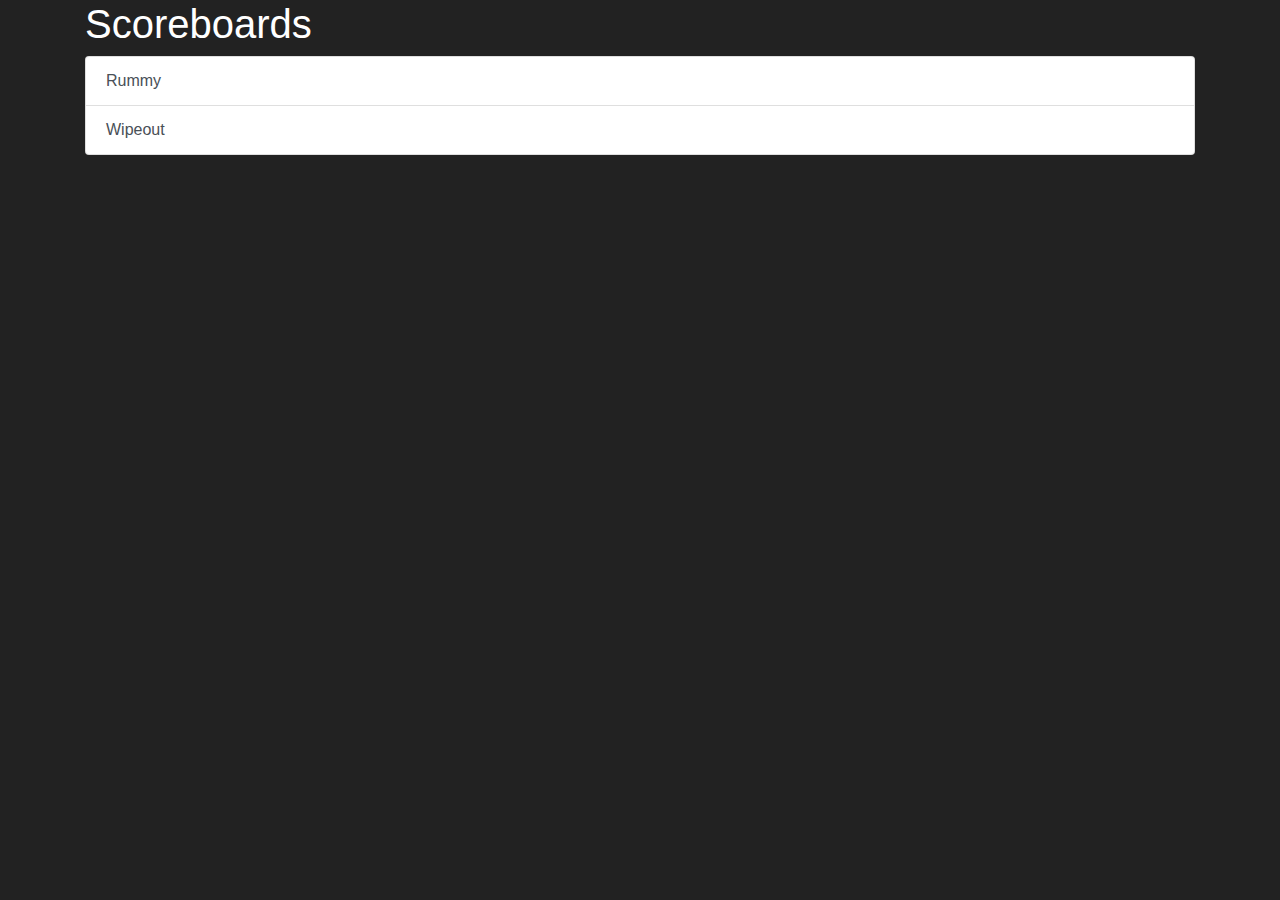
<file: index.html>
﻿<!DOCTYPE html>
<html>

<head>
  <meta charset="utf-8" />
  <title>Scoreboards</title>
  <script src="js/jquery.min.js"></script>
  <script src="js/bootstrap.min.js"></script>
  <link href="css/bootstrap.min.css" rel="stylesheet" />
  <link href="css/style.css" rel="stylesheet" />
  <meta name="viewport" content="width=device-width, initial-scale=1, maximum-scale=1, user-scalable=0, viewport-fit=stretch">
  <style>
    body {
      /* background: url("assets/mainbg.jpg"); */
      background: #222;
      background-position-x: 0%;
      background-position-y: 0%;
      background-repeat: repeat;
      background-size: auto;
      background-position: center;
      background-size: cover;
      background-repeat: no-repeat;
      height: 100vh;
    }
    
    h1 {
      color: white;
    }
  </style>
</head>

<body>
  <div class="container">
    <div class="row">
      <div class="col">
        <h1>Scoreboards</h1>
      </div>
    </div>
    <div class="row">
      <div class="col">
        <div class="list-group">
          <a href="rummy/index.html" class="list-group-item list-group-item-action">Rummy</a>
          <a href="wipeout/index.html" class="list-group-item list-group-item-action">Wipeout</a>
        </div>
      </div>
    </div>
  </div>
</body>

</html>
</file>
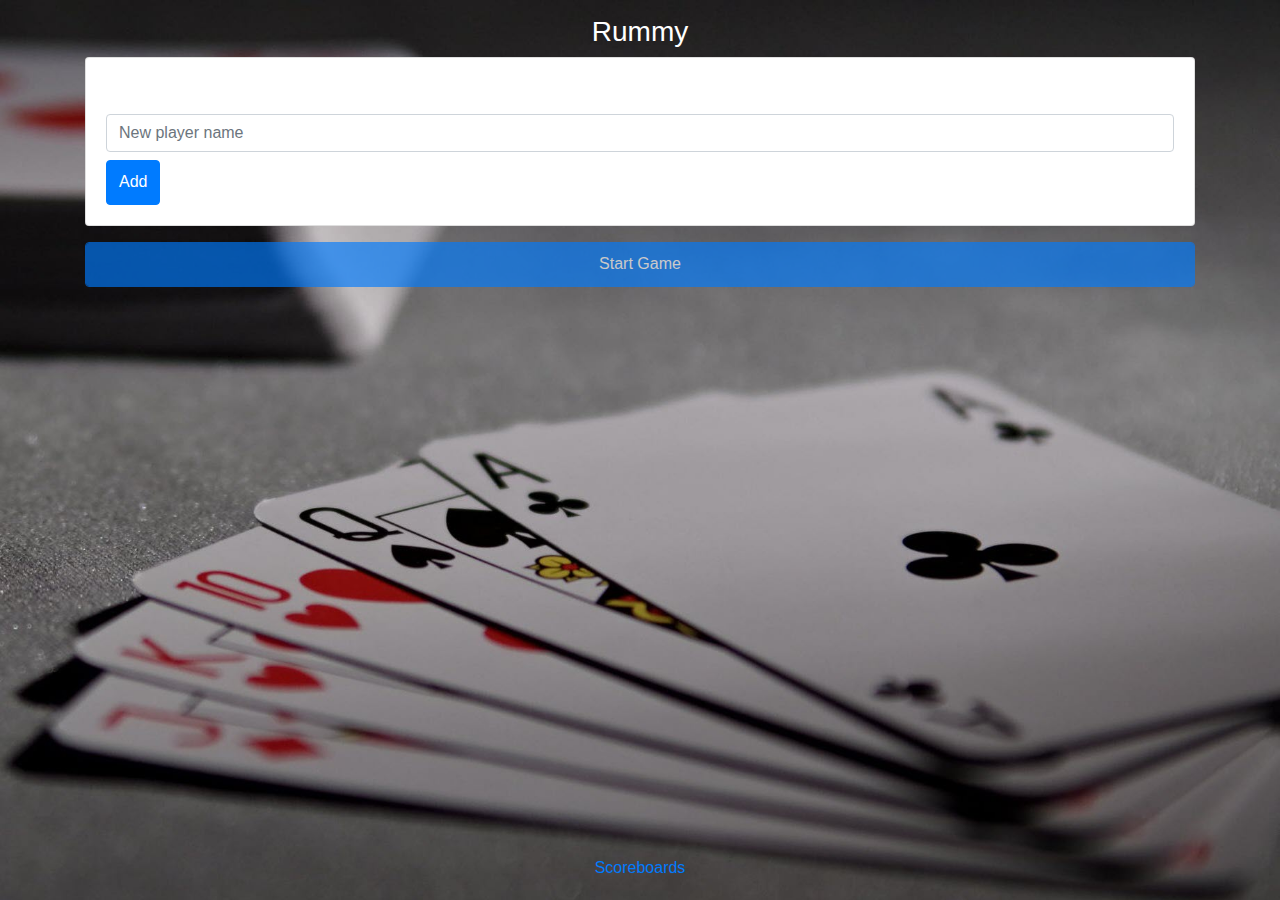
<file: rummy/index.html>
<meta charset="UTF-8">
<html>

<head>
  <script src="js/jquery.min.js"></script>
  <script src="js/main.js?v=83e3c27e59c1745fd6d237bf29bd07a6"></script>
  <script src="js/bootstrap.min.js"></script>
  <script src="js/confetti.min.js"></script>
  <link href="css/bootstrap.min.css" rel="stylesheet" />
  <link href="css/style.css" rel="stylesheet" />
  <meta name="viewport" content="width=device-width, initial-scale=1, maximum-scale=1, user-scalable=0, viewport-fit=stretch">
</head>

<body>
  <div id="setup-container" class="container topspace">
    <div class="row">
      <div class="col">
        <h3>Rummy</h3>
      </div>
    </div>
    <div id="setup-row" class="row">
      <div class="col">
        <div class="card">
          <div class="card-body">
            <h5 class="card-title">New player</h5>
            <input type="text" id="new-player-name" class="form-control" id="txtPlayer" placeholder="New player name">
            <button type="button" id="btn-add-new-player" class="btn btn-primary topspace">Add</a></button>
          </div>
        </div>
      </div>
    </div>
    <div class="row">
      <div class="col">
        <h5 id="game-round"></h5>
        <span id="edit-icon" style="display:none"></span>
      </div>
    </div>
    <div class="row">
      <div class="col">
        <ul id="players-list" class="list-group">
        </ul>
      </div>
    </div>
    <div class="row button-row">
      <div class="col">
        <button type="button" id="btn-start-game" class="btn btn-primary form-control">Start Game</button>
        <button type="button" id="btn-end-round" class="btn btn-primary form-control" style="display:none">End Round</button>
        <button type="button" id="btn-new-game" class="btn btn-primary form-control" style="display:none">New Game</button>
        <button type="button" id="btn-reset" class="btn btn-primary form-control" style="display:none">Reset</button>
      </div>
    </div>
  </div>
  <div id="modal-update-scores" class="modal" data-backdrop="static" tabindex="-1" role="dialog" aria-labelledby="staticBackdropLabel" aria-hidden="true">
    <div class="modal-dialog" role="document">
      <div class="modal-content">
        <div class="modal-header">
          <h5 id="modal-title" class="modal-title"></h5>
          <button type="button" class="close" data-dismiss="modal" aria-label="Close">
                                <span aria-hidden="true">&times;</span>
                            </button>
        </div>
        <div class="modal-body">
          <p id="modal-instructions">Enter the scores for round.</p>
          <div id="modal-update-scores-body" class="row"></div>
        </div>
        <div class="modal-footer">
          <button type="button" id="btn-save-updated-scores" class="btn btn-primary">Save Scores</button>
          <button type="button" id="btn-end-game-confetti" class="btn btn-primary">End Game</button>
        </div>
      </div>
    </div>
  </div>
  <div id="footer">
    <span><a href="../index.html">Scoreboards</a></span>
  </div>
</body>

</html>
</file>
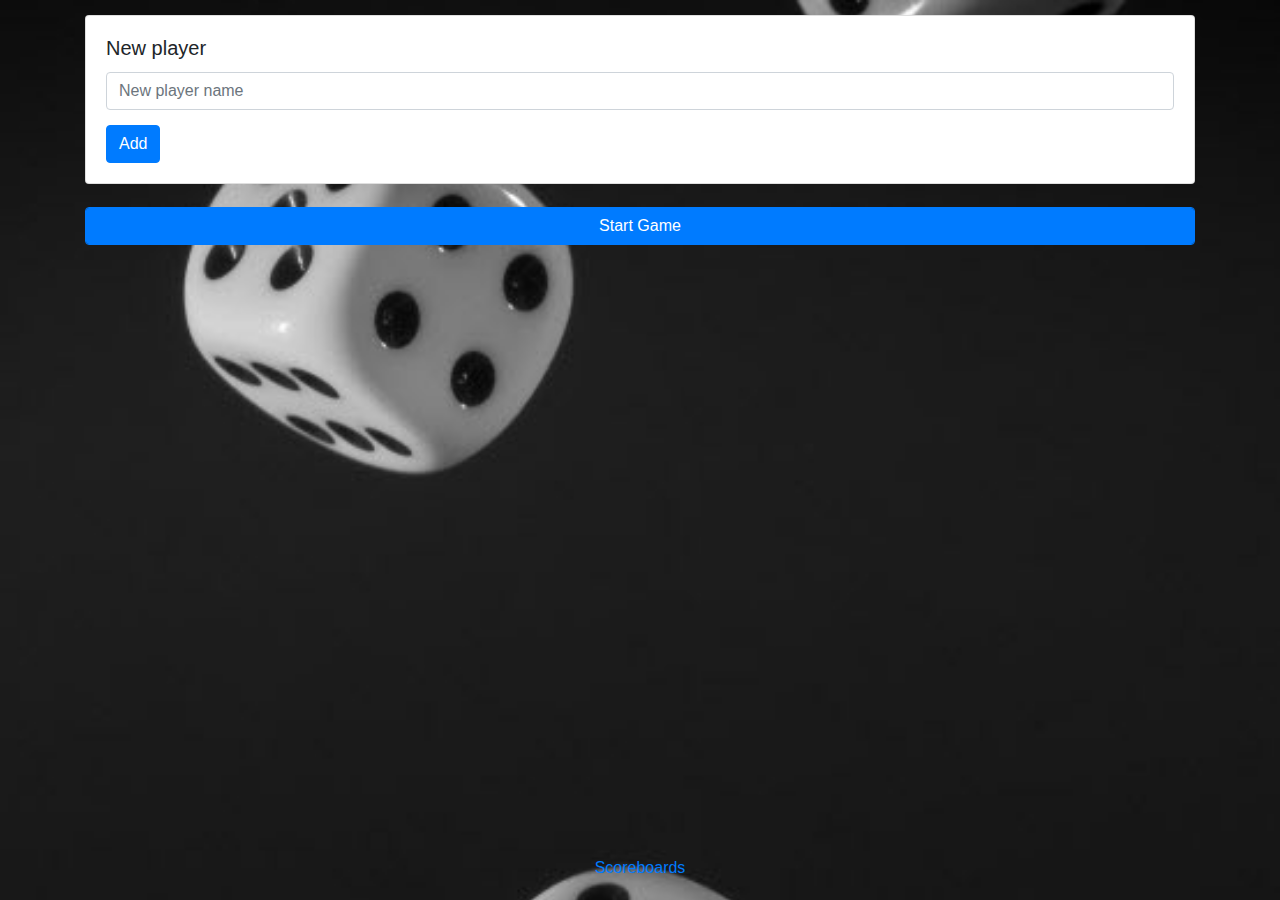
<file: wipeout/index.html>
<html>

<head>
  <title>Wipeout</title>
  <script src="scripts/jquery-3.2.0.min.js"></script>
  <script src="libraries/bootstrap-4.4.1-dist/js/bootstrap.min.js"></script>
  <link href="libraries/bootstrap-4.4.1-dist/css/bootstrap.min.css" rel="stylesheet" />
  <link href="https://fonts.googleapis.com/icon?family=Material+Icons" rel="stylesheet">
  <link href="css/style.css?v=12" rel="stylesheet">
  <script src="scripts/main.js?v=b39be1e7a442e5d9c7124cb506cf28c3"></script>
  <meta name="viewport" content="width=device-width, initial-scale=1, maximum-scale=1, user-scalable=0, viewport-fit=stretch">
  <!--Apple-->
  <link rel="apple-touch-icon" href="assets/apple-touch-icon.png">
  <meta name="apple-mobile-web-app-capable" content="yes" />
  <meta name="apple-mobile-web-app-status-bar-style" content="black" />
</head>

<body>
  <div id="main-container">
    <div id="setup-container" class="container topspace">
      <div id="setup-row" class="row">
        <div class="col">
          <div class="card">
            <div class="card-body">
              <h5 class="card-title">New player</h5>
              <input type="text" id="new-player-name" class="form-control" id="txtPlayer" placeholder="New player name">
              <button type="button" id="btn-add-new-player" class="btn btn-primary topspace">Add</a>
                    </div>
                </div>
            </div>
        </div>
        <div class="row">
            <div class="col">
                <h4 id="game-round"></h4>
            </div>
            <div class="col">
                <div id="leader"></div>
            </div>
        </div>
        <div class="row">
            <div class="col">
                <ul id="players-list" class="list-group"></ul>
            </div>
        </div>
        <div class="row topspace">
            <div class="col-6">
                <button type="button" id="btn-start-over" class="btn btn-primary form-control in-game-button">Start Over</button>
            </div>
            <div class="col-6">
              <button type="button" id="btn-clear-scores" class="btn btn-primary form-control in-game-button">Clear Scores</button>
            </div>
          </div>
          <div class="row">
            <div class="col">
              <button type="button" id="btn-start-game" class="btn btn-primary form-control">Start Game</button>
            </div>
          </div>
        </div>
        <div id="modal-confirm" class="modal" data-backdrop="static" tabindex="-1" role="dialog" aria-labelledby="staticBackdropLabel" aria-hidden="true">
          <div class="modal-dialog" role="document">
            <div class="modal-content">
              <div class="modal-header">
                <h5 class="modal-title">Are you sure?</h5>
                <button type="button" class="close" data-dismiss="modal" aria-label="Close">
                        <span aria-hidden="true">&times;</span>
                </button>
              </div>
              <div class="modal-body">
                <p>Are you sure you want to <span id="action-to-confirm"></span>?</p>
              </div>
              <div class="modal-footer">
                <button type="button" id="btn-confirm" class="btn btn-primary">Yes</button>
                <button type="button" id="btn-cancel" class="btn btn-default">Cancel</button>
              </div>
            </div>
          </div>
        </div>
      </div>
      <div id="footer">
        <span><a href="../index.html">Scoreboards</a></span>
      </div>
</body>

</html>
</file>
<file: css/style.css>
html,
body {
    height: 100%;
    overflow: hidden;
}

h4 {
    color: white;
}

body {
    background: url("../assets/cards_bg.jpg");
    background-repeat: no-repeat;
    background-size: cover;
}

.topspace {
    margin-top: 15px;
}

.playerscore {
    font-size: 25px;
    line-height: 1;
}

.btn {
    height: 45px;
    margin-top: 8px;
}
</file>
<file: rummy/css/style.css>
html,
body {
  height: 100%;
  overflow: hidden;
}

h1 {
  color: white;
}

h3 {
  color: white;
  display: block;
  text-align: center;
}

h5 {
  color: white;
}

body {
  background: url("../assets/cards_bg.jpg");
  background-repeat: no-repeat;
  background-size: cover;
}

.topspace {
  margin-top: 15px;
}

.playerscore {
  font-size: 25px;
  line-height: 1;
}

.btn {
  height: 45px;
  margin-top: 8px;
}

#edit-icon {
  background: url("../assets/edit.png");
  background-repeat: no-repeat;
  background-size: cover;
  display: block;
  float: right;
  width: 20px;
  height: 20px;
  position: absolute;
  right: 25px;
  top: 5px;
}

#footer {
  position: absolute;
  bottom: 0;
  width: 100vw;
  text-align: center;
  padding: 20px;
  box-sizing: border-box;
  color: white;
}

.leader {
  color: #d0b200;
  font-weight: bold;
  font-size: 20px;
}

#btn-end-game-confetti {
  display: none;
}
</file>
<file: wipeout/css/style.css>
html,
body {
  height: 100%;
  overflow: hidden;
}

h1 {
  color: white;
}

#main-container {
  position: absolute;
  top: 0;
  bottom: 0;
  left: 0;
  right: 0;
  overflow: auto;
}

body {
  background: url("../assets/dice_bg2.jpg");
  background-repeat: no-repeat;
  background-size: cover;
}

#game-round {
  color: white;
}

.topspace {
  margin-top: 15px;
}

.playerscore {
  font-size: 25px;
  line-height: 1;
}

.player-new-score {
  width: 75px;
}

.player-name {
  width: 90%;
  word-break: break-all;
}

.glyph {
  font-size: 17px;
}

li span {
  padding: 0 5px 0 5px;
}

#leader {
  color: white;
  display: none;
  width: 100%;
  text-align: right;
  padding-right: 5px;
  line-height: 35px;
}

.in-game-button {
  display: none;
}

#footer {
  position: absolute;
  bottom: 0;
  width: 100vw;
  text-align: center;
  padding: 20px;
  box-sizing: border-box;
  color: white;
}
</file>
